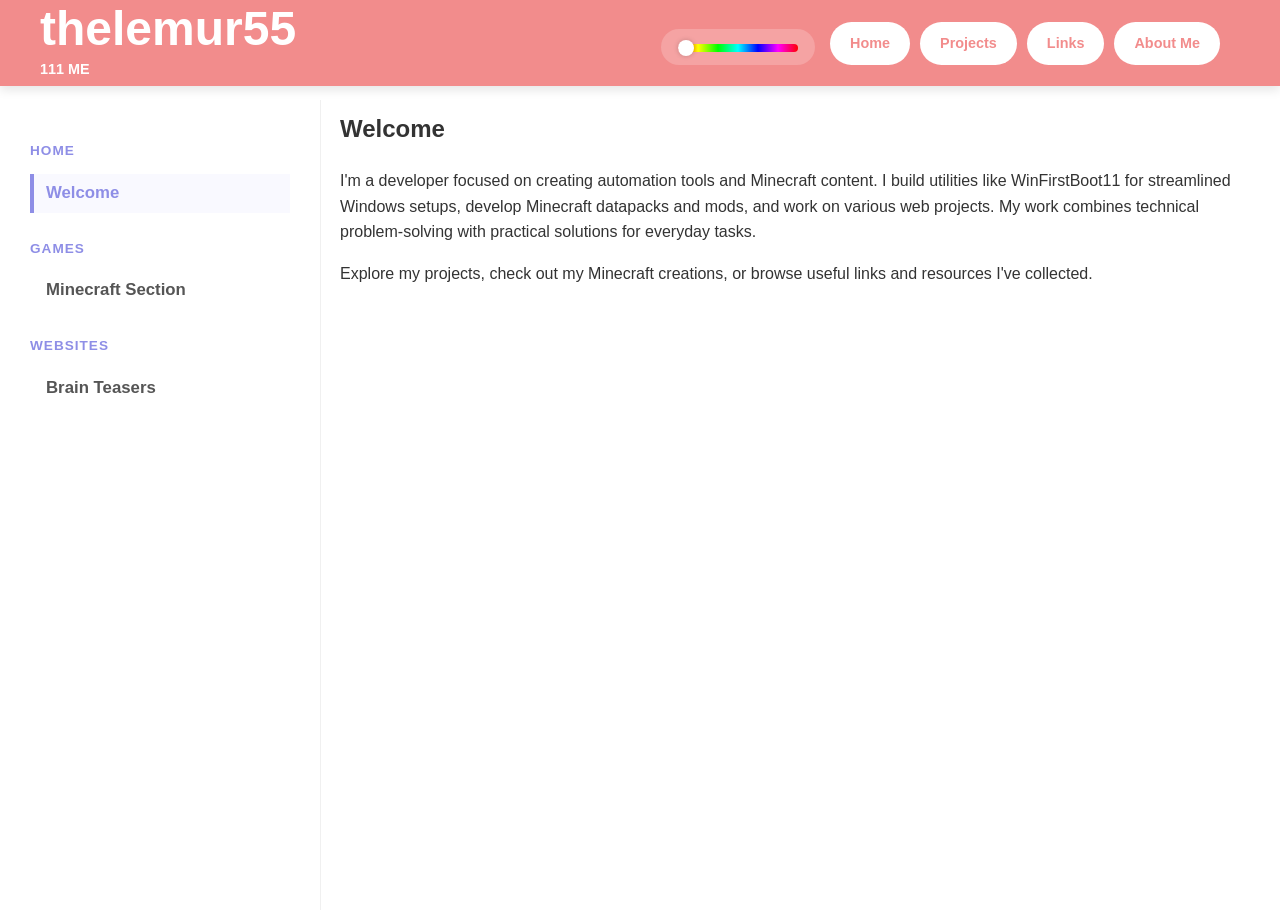
<file: index.html>
<!DOCTYPE html>
<html lang="en">
<head>
    <meta charset="UTF-8">
    <meta name="viewport" content="width=device-width, initial-scale=1.0">
    <title>thelemur55</title>
    <link rel="apple-touch-icon" sizes="180x180" href="database/webpage_icon/apple-touch-icon.png">
    <link rel="icon" type="image/png" sizes="32x32" href="database/webpage_icon/favicon-32x32.png">
    <link rel="icon" type="image/png" sizes="16x16" href="database/webpage_icon/favicon-16x16.png">
    <link rel="manifest" href="database/webpage_icon/site.webmanifest">
    <link rel="stylesheet" href="style.css">
</head>
<body>

<!-- TOP BANNER -->
<div class="top-banner">
    <header class="main-header">
        <div class="header-content">
            <div class="header-text">
                <h1>thelemur55</h1>
                <p class="subtitle">111 ME</p>
            </div>
            <nav class="banner-nav">
                <div class="color-picker-container">
                    <input type="range" min="0" max="360" value="0" class="hue-slider" id="hueSlider">
                </div>
                <div class="nav-buttons-row">
                    <a href="index.html" class="banner-btn">Home</a>
                    <a href="projects.html" class="banner-btn">Projects</a>
                    <a href="links.html" class="banner-btn">Links</a>
                    <a href="about_me.html" class="banner-btn">About Me</a>
                </div>
            </nav>
        </div>
    </header>
</div>

<!-- MAIN LAYOUT WRAPPER -->
<div class="main-wrapper">
    
    <!-- SIDEBAR --> 
    <aside class="sidebar">
        <nav class="sidebar-menu">
            <p class="menu-title-bold">Home</p>
            <ul>
                <li><a href="#home" class="nav-link">Welcome</a></li>
            </ul>
            
            <p class="menu-title-bold">Games</p>
            <ul>
                <li><a href="minecraft.html" class="nav-link">Minecraft Section</a></li>
            </ul>
            
            <p class="menu-title-bold">Websites</p>
            <ul>
                <li><a href="links.html" class="nav-link">Brain Teasers</a></li>
            </ul>
        </nav>
    </aside>

    <!-- MAIN CONTENT AREA -->
    <main class="content">
        
        <!-- Welcome Section -->
        <section id="home">
            <h2>Welcome</h2>
            <p>I'm a developer focused on creating automation tools and Minecraft content. I build utilities like WinFirstBoot11 for streamlined Windows setups, develop Minecraft datapacks and mods, and work on various web projects. My work combines technical problem-solving with practical solutions for everyday tasks.</p>
            <p>Explore my projects, check out my Minecraft creations, or browse useful links and resources I've collected.</p>
        </section>



    </main>
</div>

<script src="script.js"></script>

</body>
</html>
</file>
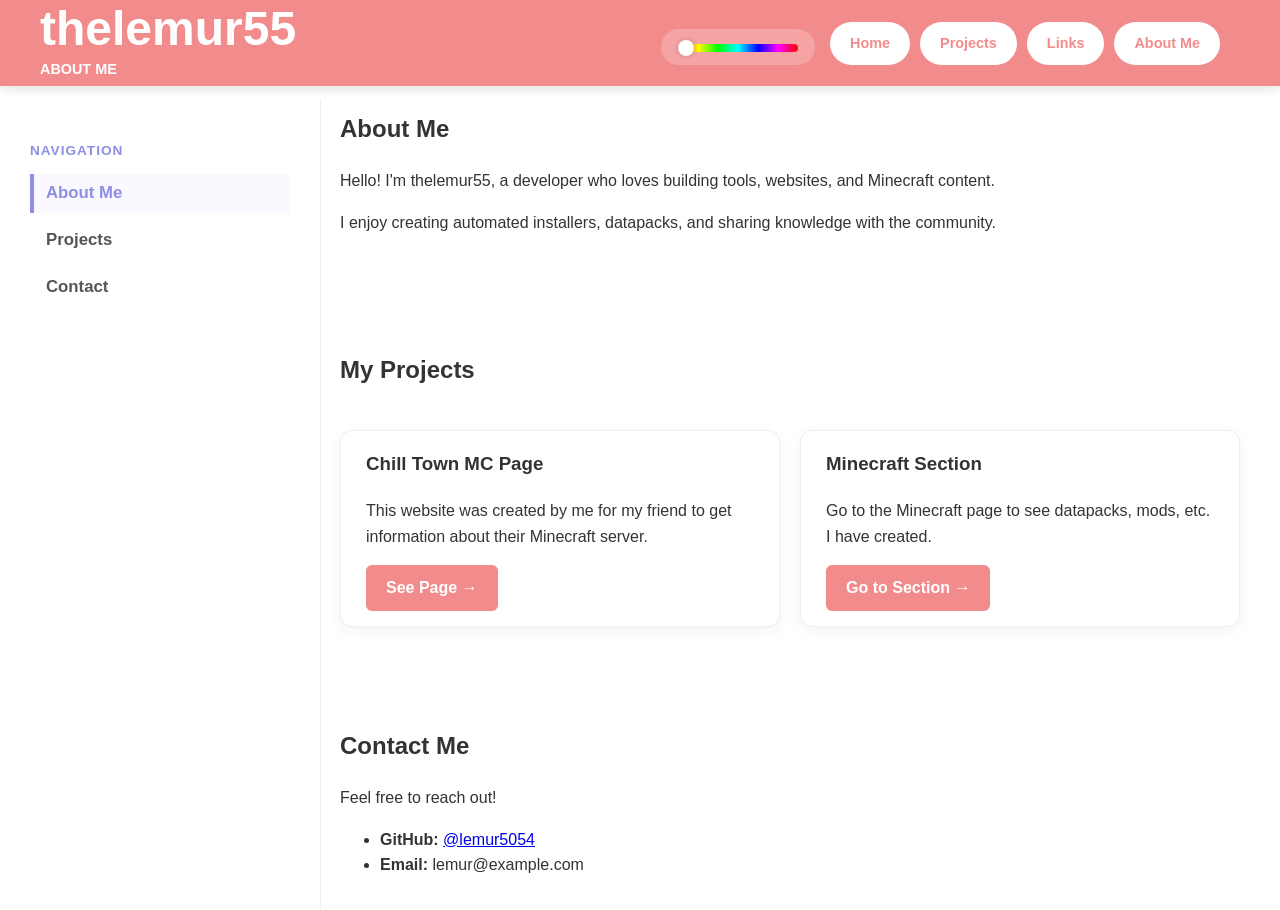
<file: about_me.html>
<!DOCTYPE html>
<html lang="en">
<head>
    <meta charset="UTF-8">
    <meta name="viewport" content="width=device-width, initial-scale=1.0">
    <title>About Me - thelemur55</title>
    <link rel="apple-touch-icon" sizes="180x180" href="database/webpage_icon/apple-touch-icon.png">
    <link rel="icon" type="image/png" sizes="32x32" href="database/webpage_icon/favicon-32x32.png">
    <link rel="icon" type="image/png" sizes="16x16" href="database/webpage_icon/favicon-16x16.png">
    <link rel="manifest" href="database/webpage_icon/site.webmanifest">
    <link rel="stylesheet" href="style.css">
</head>
<body>

<!-- TOP BANNER -->
<div class="top-banner">
    <header class="main-header">
        <div class="header-content">
            <div class="header-text">
                <h1>thelemur55</h1>
                <p class="subtitle">About Me</p>
            </div>
            <nav class="banner-nav">
                <!-- Color Slider -->
                <div class="color-picker-container">
                    <input type="range" min="0" max="360" value="0" class="hue-slider" id="hueSlider">
                </div>

                <!-- Navigation Buttons -->
                <div class="nav-buttons-row">
                    <a href="index.html" class="banner-btn">Home</a>
                    <a href="projects.html" class="banner-btn">Projects</a>
                    <a href="links.html" class="banner-btn">Links</a>
                    <a href="about_me.html" class="banner-btn">About Me</a>
                </div>
            </nav>
        </div>
    </header>
</div>

<!-- MAIN LAYOUT WRAPPER -->
<div class="main-wrapper">
    
    <!-- SIDEBAR --> 
    <aside class="sidebar">
        <nav class="sidebar-menu">
            <p class="menu-title-bold">Navigation</p>
            <ul>
                <li><a href="#about-me" class="nav-link">About Me</a></li>
                <li><a href="#projects" class="nav-link">Projects</a></li>
                <li><a href="#contact" class="nav-link">Contact</a></li>
            </ul>
        </nav>
    </aside>

    <!-- MAIN CONTENT AREA -->
    <main class="content">

        <!-- About Me Section -->
        <section id="about-me">
            <h2>About Me</h2>
            <p>Hello! I'm thelemur55, a developer who loves building tools, websites, and Minecraft content.</p>
            <p>I enjoy creating automated installers, datapacks, and sharing knowledge with the community.</p>
        </section>

        <!-- Projects Section -->
        <section id="projects" class="projects-container">
            <h2>My Projects</h2>
            
            <div class="project-card">
                <div class="project-info">
                    <h3>Chill Town MC Page</h3>
                    <p>This website was created by me for my friend to get information about their Minecraft server.</p>
                    <a href="https://neocities.org" target="_blank" class="project-link">See Page →</a>
                </div>
            </div>
            
            <div class="project-card">
                <div class="project-info">
                    <h3>Minecraft Section</h3>
                    <p>Go to the Minecraft page to see datapacks, mods, etc. I have created.</p>
                    <a href="minecraft.html" class="project-link">Go to Section →</a>
                </div>
            </div>
        </section>

        <!-- Contact Section -->
        <section id="contact">
            <h2>Contact Me</h2>
            <p>Feel free to reach out!</p>
            <ul>
                <li><strong>GitHub:</strong> <a href="https://github.com/lemur5054" target="_blank">@lemur5054</a></li>
                <li><strong>Email:</strong> lemur@example.com</li>
            </ul>
        </section>

    </main>
</div>

<script src="script.js"></script>

</body>
</html>
</file>
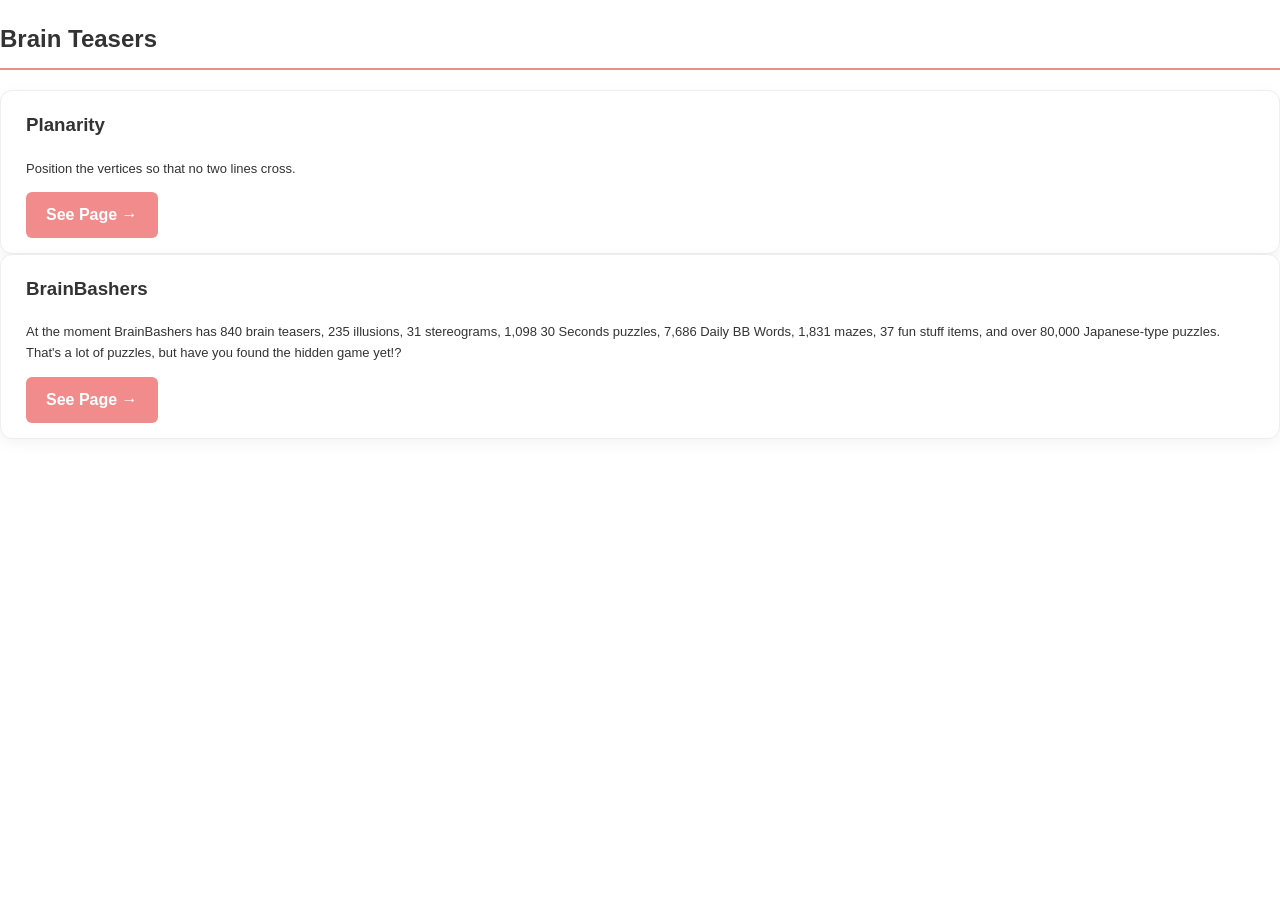
<file: brain_teasers.html>
<!DOCTYPE html>
<html lang="en">
<head>
    <meta charset="UTF-8">
    <meta name="viewport" content="width=device-width, initial-scale=1.0">
    <title>About Me - thelemur55</title>
    <link rel="apple-touch-icon" sizes="180x180" href="database/webpage_icon/apple-touch-icon.png">
    <link rel="icon" type="image/png" sizes="32x32" href="database/webpage_icon/favicon-32x32.png">
    <link rel="icon" type="image/png" sizes="16x16" href="database/webpage_icon/favicon-16x16.png">
    <link rel="manifest" href="database/webpage_icon/site.webmanifest">
    <link rel="stylesheet" href="style.css">
</head>
<body>

<h2 class="h2u">Brain Teasers</h2>

<div class="project-card">
    <div class="project-info">
        <h3>Planarity</h3>
        <p class="small-text">Position the vertices so that no two lines cross.</p>
        <a href="https://www.jasondavies.com/planarity/" target="_blank" class="project-link">See Page →</a>
    </div>
</div>

<div class="project-card">
    <div class="project-info">
        <h3>BrainBashers</h3>
        <p class="small-text">At the moment BrainBashers has 840 brain teasers, 235 illusions, 31 stereograms, 1,098 30 Seconds puzzles, 7,686 Daily BB Words, 1,831 mazes, 37 fun stuff items, and over 80,000 Japanese-type puzzles. That's a lot of puzzles, but have you found the hidden game yet!?</p>
        <a href="https://www.brainbashers.com/puzzles.asp" target="_blank" class="project-link">See Page →</a>
    </div>
</div>

<script src="script.js"></script>

</body>
</html>
</file>
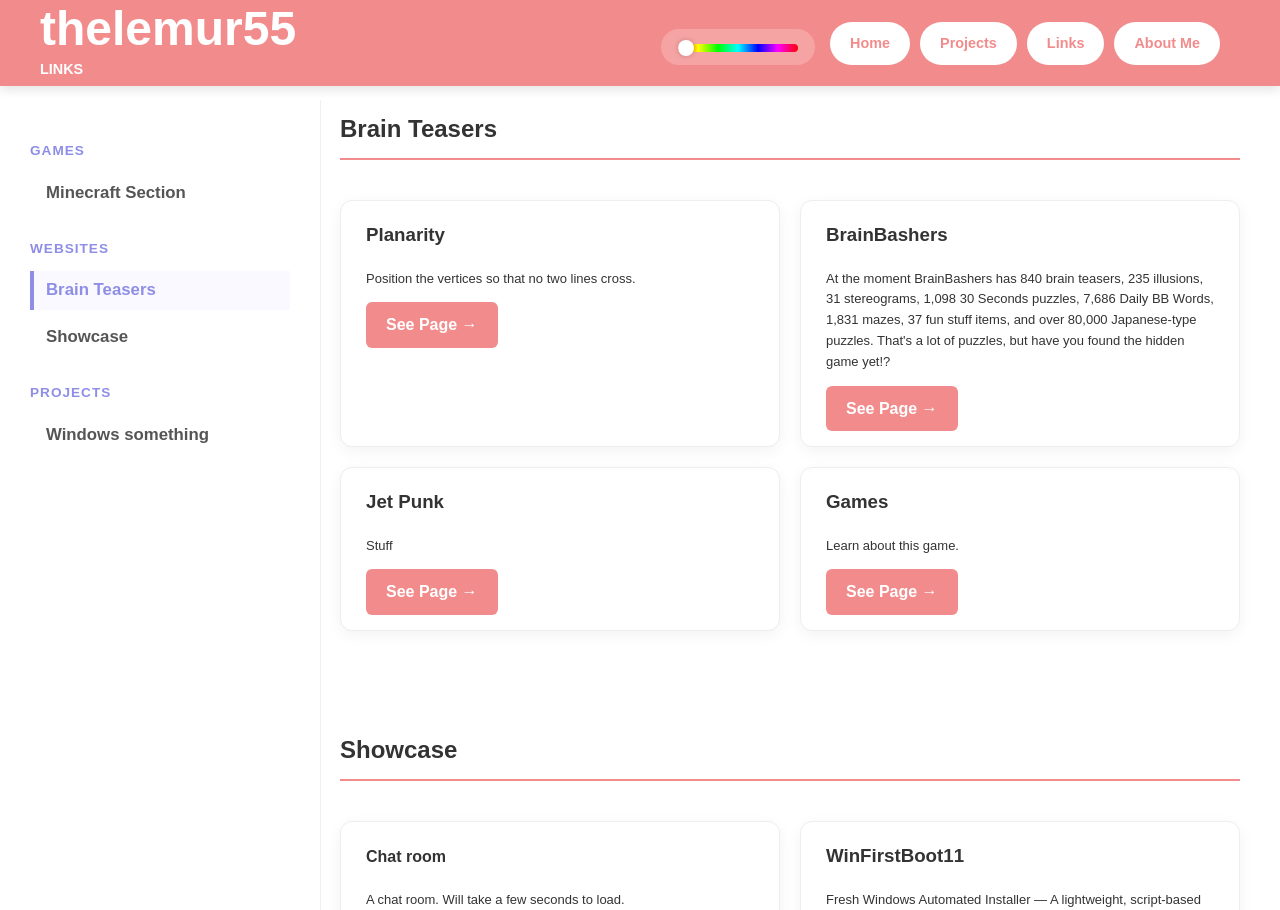
<file: links.html>
<!DOCTYPE html>
<html lang="en">
<head>
    <meta charset="UTF-8">
    <meta name="viewport" content="width=device-width, initial-scale=1.0">
    <title>Links - thelemur55</title>
    <link rel="apple-touch-icon" sizes="180x180" href="database/webpage_icon/apple-touch-icon.png">
    <link rel="icon" type="image/png" sizes="32x32" href="database/webpage_icon/favicon-32x32.png">
    <link rel="icon" type="image/png" sizes="16x16" href="database/webpage_icon/favicon-16x16.png">
    <link rel="manifest" href="database/webpage_icon/site.webmanifest">
    <link rel="stylesheet" href="style.css">
</head>
<body>

<!-- TOP BANNER -->
<div class="top-banner">
    <header class="main-header">
        <div class="header-content">
            <div class="header-text">
                <h1>thelemur55</h1>
                <p class="subtitle">Links</p>
            </div>
            <nav class="banner-nav">
                <!-- Color Slider -->
                <div class="color-picker-container">
                    <input type="range" min="0" max="360" value="0" class="hue-slider" id="hueSlider">
                </div>

                <!-- Navigation Buttons -->
                <div class="nav-buttons-row">
                    <a href="index.html" class="banner-btn">Home</a>
                    <a href="projects.html" class="banner-btn">Projects</a>
                    <a href="links.html" class="banner-btn">Links</a>
                    <a href="about_me.html" class="banner-btn">About Me</a>
                </div>
            </nav>
        </div>
    </header>
</div>

<!-- MAIN LAYOUT WRAPPER -->
<div class="main-wrapper">
    
    <!-- SIDEBAR --> 
    <aside class="sidebar">
        <nav class="sidebar-menu">
            <p class="menu-title-bold">Games</p>
            <ul>
                <li><a href="minecraft.html" class="nav-link">Minecraft Section</a></li>
            </ul>
            
            <p class="menu-title-bold">Websites</p>
            <ul>
                <li><a href="#brain-teasers" class="nav-link">Brain Teasers</a></li>
                <li><a href="#showcase" class="nav-link">Showcase</a></li>
            </ul>
            
            <p class="menu-title-bold">Projects</p>
            <ul>
                <li><a href="#projects12" class="nav-link">Windows something</a></li>
            </ul>
        </nav>
    </aside>

        <!-- MAIN CONTENT AREA -->
    <main class="content">
        <!-- Brain Teasers -->
        <section id="brain-teasers" class="projects-container">
            <h2 class="h2u">Brain Teasers</h2>
            
            <div class="project-card">
                <div class="project-info">
                    <h3>Planarity</h3>
                    <p class="small-text">Position the vertices so that no two lines cross.</p>
                    <a href="https://www.jasondavies.com/planarity/" target="_blank" class="project-link">See Page →</a>
                </div>
            </div>
            <div class="project-card">
                <div class="project-info">
                    <h3>BrainBashers</h3>
                    <p class="small-text">At the moment BrainBashers has 840 brain teasers, 235 illusions, 31 stereograms, 1,098 30 Seconds puzzles, 7,686 Daily BB Words, 1,831 mazes, 37 fun stuff items, and over 80,000 Japanese-type puzzles. That's a lot of puzzles, but have you found the hidden game yet!?</p>
                    <a href="https://www.brainbashers.com/puzzles.asp" target="_blank" class="project-link">See Page →</a>
                </div>
            </div>
            <div class="project-card">
                <div class="project-info">
                    <h3>Jet Punk</h3>
                    <p class="small-text">Stuff</p>
                    <a href="https://www.jetpunk.com/" target="_blank" class="project-link">See Page →</a>
                </div>
            </div>
            <div class="project-card">
                <div class="project-info">
                    <h3>Games</h3>
                    <p class="small-text">Learn about this game.</p>
                    <a href="https://en.wikipedia.org/wiki/The_Game_(mind_game)" target="_blank" class="project-link">See Page →</a>
                </div>
            </div>
        </section>

        <!-- Showcase -->
        <section id="showcase" class="projects-container">
            <h2 class="h2u">Showcase</h2>
            
            <div class="project-card">
                <div class="project-info">
                    <h4>Chat room</h4>
                    <p class="small-text">A chat room. Will take a few seconds to load.</p>
                    <a href="https://local-chat-v7zp.onrender.com/" target="_blank" class="project-link">See Page →</a>
                </div>
            </div>
            <div class="project-card">
                <div class="project-info">
                    <h3>WinFirstBoot11</h3>
                    <p class="small-text">Fresh Windows Automated Installer — A lightweight, script-based toolkit for fresh Windows 10/11 installations. Automatically prepares the system, fixes package manager dependencies, and installs essential apps + sets up a local AI environment (Ollama + Qwen 3.5).</p>
                    <a href="WinFreshInstall.html" target="_blank" class="project-link">See Page →</a>
                </div>
            </div>
            <div class="project-card">
                <div class="project-info">
                    <h3>Chill Town MC Page</h3>
                    <p>This website was created by me for my friend to get information about their Minecraft server.</p>
                    <a href="https://neocities.org" target="_blank" class="project-link">See Page →</a>
                </div>
            </div>
            

        </section>

        <!-- Projects -->
        <section id="projects12" class="projects-container">
            <h2 class="h2u">My Projects</h2>
            
            <div class="project-card">
                <div class="project-info">
                    <h3>WinFirstBoot11</h3>
                    <p class="small-text">Fresh Windows Automated Installer — A lightweight, script-based toolkit for fresh Windows 10/11 installations. Automatically prepares the system, fixes package manager dependencies, and installs essential apps + sets up a local AI environment (Ollama + Qwen 3.5).</p>
                    <a href="https://github.com/lemur5054/WinFirstBoot11" target="_blank" class="project-link">View on GitHub →</a>
                </div>
            </div>
        </section>

    </main>
</div>

<script src="script.js"></script>

</body>
</html>
</file>
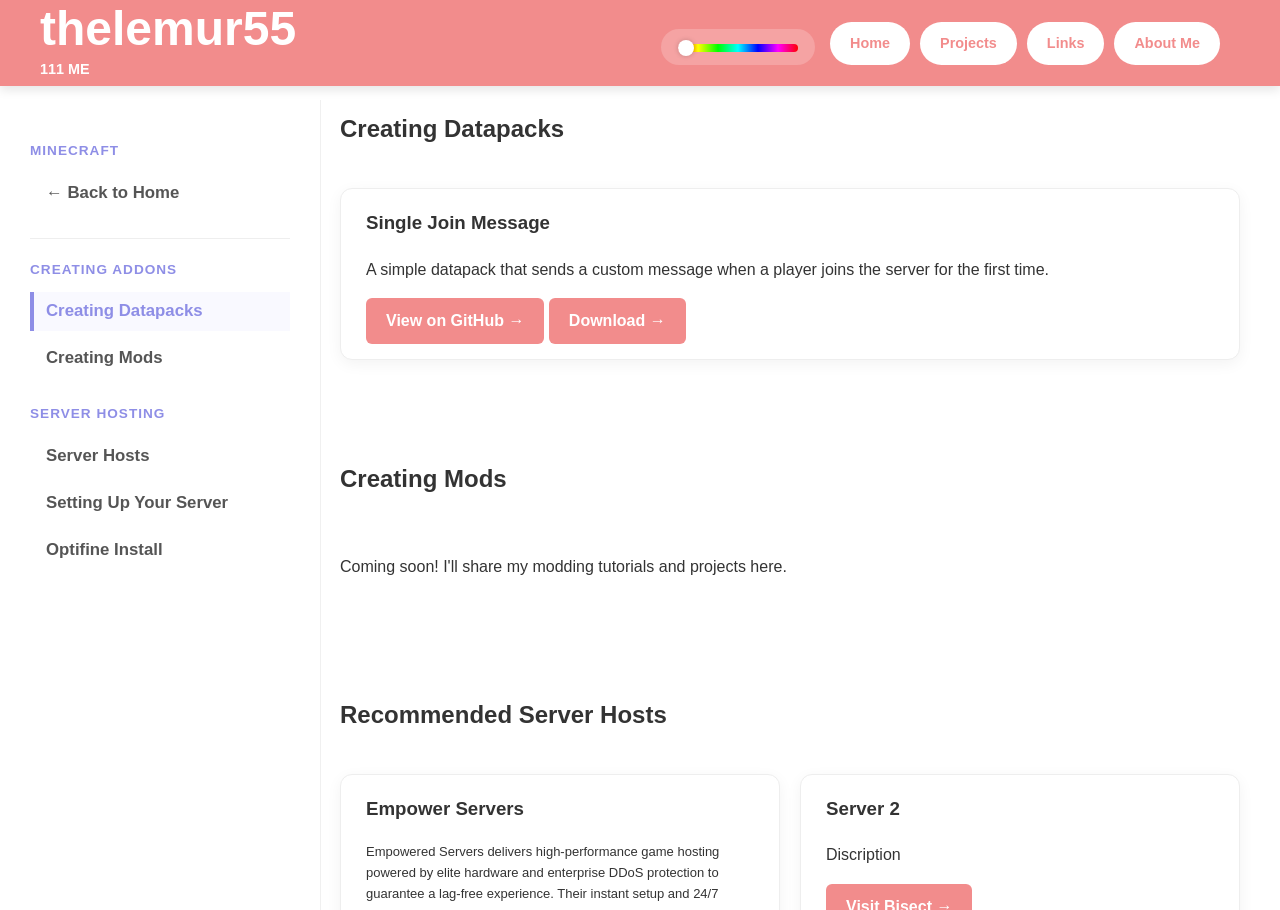
<file: minecraft.html>
<!DOCTYPE html>
<html lang="en">
<head>
    <meta charset="UTF-8">
    <meta name="viewport" content="width=device-width, initial-scale=1.0">
    <title>thelemur55</title>
    <link rel="apple-touch-icon" sizes="180x180" href="database/webpage_icon/apple-touch-icon.png">
    <link rel="icon" type="image/png" sizes="32x32" href="database/webpage_icon/favicon-32x32.png">
    <link rel="icon" type="image/png" sizes="16x16" href="database/webpage_icon/favicon-16x16.png">
    <link rel="manifest" href="database/webpage_icon/site.webmanifest">
    <link rel="stylesheet" href="style.css">
    
</head>
<body>

<!-- TOP BANNER -->
<div class="top-banner">
    <header class="main-header">
        <div class="header-content">
            <div class="header-text">
                <h1>thelemur55</h1>
                <p class="subtitle">111 ME</p>
            </div>
            <nav class="banner-nav">
                <div class="color-picker-container">
                    <input type="range" min="0" max="360" value="0" class="hue-slider" id="hueSlider">
                </div>
                <div class="nav-buttons-row">
                    <a href="index.html" class="banner-btn">Home</a>
                    <a href="projects.html" class="banner-btn">Projects</a>
                    <a href="links.html" class="banner-btn">Links</a>
                    <a href="about_me.html" class="banner-btn">About Me</a>
                </div>
            </nav>
        </div>
    </header>
</div>

<!-- MAIN LAYOUT WRAPPER -->
<div class="main-wrapper">
    
    <!-- SIDEBAR --> 
    <aside class="sidebar">
        <nav class="sidebar-menu">
            <p class="menu-title-bold">MINECRAFT</p>
            <ul>
                <li><a href="../index.html" class="nav-link">← Back to Home</a></li>
            </ul>
            <hr>
            
            <p class="menu-title-bold">Creating Addons</p>
            <ul>
                <li><a href="#C-datapack" class="nav-link">Creating Datapacks</a></li>
                <li><a href="#C-mods" class="nav-link">Creating Mods</a></li>
            </ul>
            
            <p class="menu-title-bold">Server Hosting</p>
            <ul>
                <li><a href="#SH-SH" class="nav-link">Server Hosts</a></li>
                <li><a href="#SH-SU" class="nav-link">Setting Up Your Server</a></li>
                <li><a href="#Optifine-Install" class="nav-link">Optifine Install</a></li>
            </ul>
        </nav>
    </aside>

    <!-- MAIN CONTENT AREA -->
    <main class="content">

        <!-- Datapack Creation -->
        <section id="C-datapack" class="projects-container">
            <h2>Creating Datapacks</h2>
            <div class="project-card">
                <div class="project-info">
                    <h3>Single Join Message</h3>
                    <p>A simple datapack that sends a custom message when a player joins the server for the first time.</p>
                    <a href="https://github.com/lemur5054/Single-Join-Message" target="_blank" class="project-link">View on GitHub →</a>
                    <a href="https://github.com/lemur5054/Single-Join-Message/archive/refs/heads/main.zip" target="_blank" class="project-link">Download →</a>
                </div>
            </div>
        </section>

        <!-- Mod Creation -->
        <section id="C-mods" class="projects-container">
            <h2>Creating Mods</h2>
            <p>Coming soon! I'll share my modding tutorials and projects here.</p>
        </section>

        <!-- Server Hosts -->
        <section id="SH-SH" class="projects-container">
            <h2>Recommended Server Hosts</h2>
            <div class="project-card">
                <div class="project-info">
                    <h3>Empower Servers</h3>
                    <p class="small-text"> Empowered Servers delivers high-performance game hosting powered by elite hardware and enterprise DDoS protection to guarantee a lag-free experience. Their instant setup and 24/7 expert live support ensure your community's gaming world stays online and running smoothly around the clock.</p>
                    <a href="https://empowerservers.com/" target="_blank" class="project-link">Visit Empower →</a>
                </div>
            </div>
            <div class="project-card">
                <div class="project-info">
                    <h3>Server 2</h3>
                    <p>Discription</p>
                    <a href="https://a.webpage.com" target="_blank" class="project-link">Visit Bisect →</a>
                </div>
            </div>
        </section>

        <!-- Setting Up Your Server -->
        <section id="SH-SU" class="projects-container">
            <div id="content-three">Loading section three...</div>
        </section>

            <!-- Optifine Install Section -->
            <section id="Optifine-Install">
                <div id="content-one">Loading section one...</div>
                <hr>
                <div id="content-two">Loading section two...</div>  
            </section>

    </main>
</div>

<script src="script.js"></script>

</body>
</html>
</file>
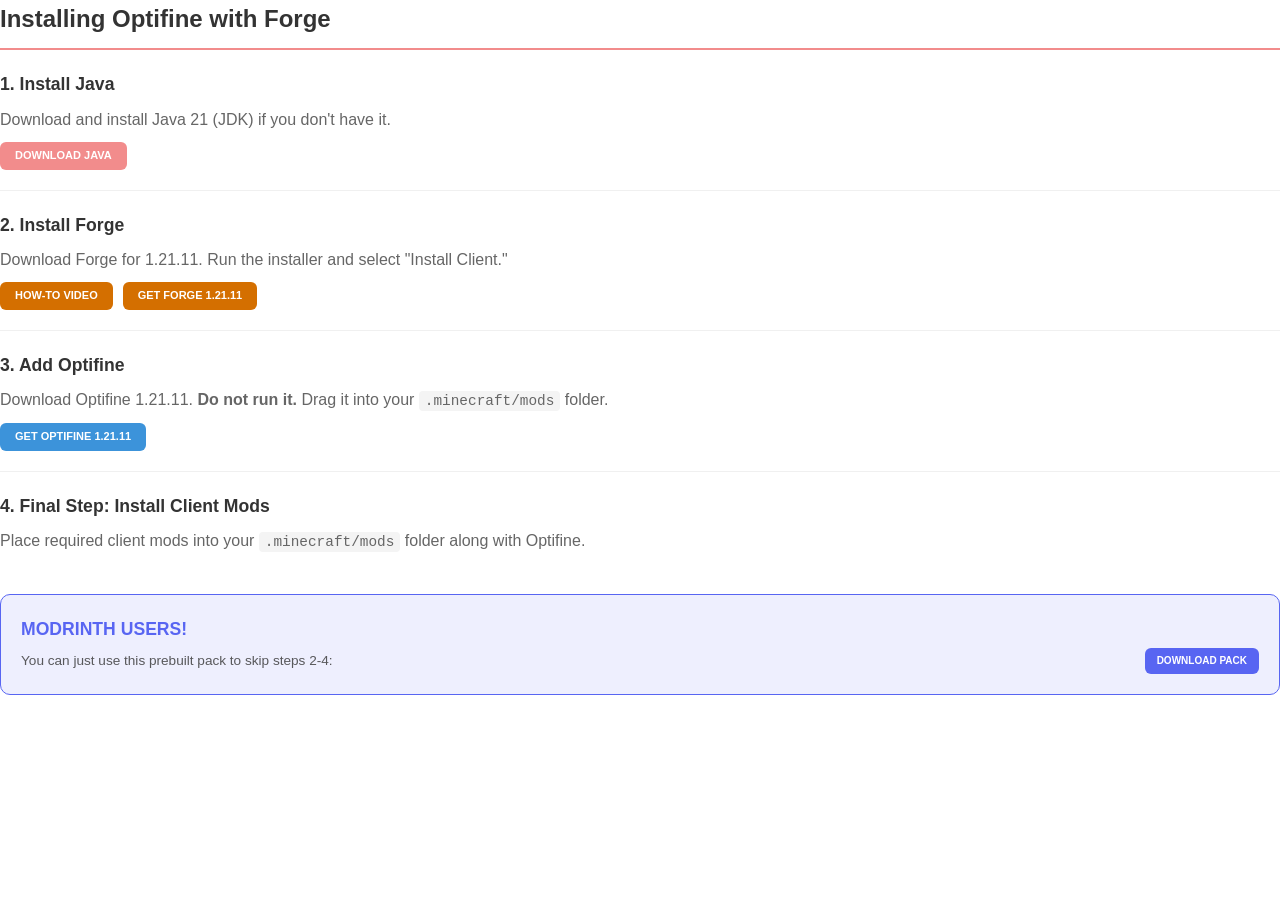
<file: optifine-forge.html>
<!DOCTYPE html>
<html lang="en">
<head>
    <meta charset="UTF-8">
    <meta name="viewport" content="width=device-width, initial-scale=1.0">
    <title>thelemur55</title>
    <link rel="stylesheet" href="style.css">
</head>
<body>

<div class="card plugin-col">
<div class="plugin-header">Installing Optifine with Forge</div>

        
<div class="datapack-item">
    <div class="datapack-name">1. Install Java</div>
    <div class="datapack-desc">
        Download and install Java 21 (JDK) if you don't have it.
        <br><a href="https://oracle.com" target="_blank" class="btn copy-btn" style="width: auto; padding: 5px 15px; margin-top: 10px; font-size: 11px;">DOWNLOAD JAVA</a>
    </div>
</div>

<div class="datapack-item">
    <div class="datapack-name">2. Install Forge</div>
    <div class="datapack-desc">
        Download Forge for 1.21.11. Run the installer and select "Install Client."
        <div style="display: flex; gap: 10px; flex-wrap: wrap;">
            <a href="https://www.youtube.com/watch?v=3EIr8uBd2xY" target="_blank" class="btn copy-btn" style="width: auto; padding: 5px 15px; margin-top: 10px; font-size: 11px; background: #d46f00;">HOW-TO VIDEO</a>
            <a href="https://minecraftforge.net" target="_blank" class="btn copy-btn" style="width: auto; padding: 5px 15px; margin-top: 10px; font-size: 11px; background: #d46f00;">GET FORGE 1.21.11</a>
        </div>
    </div>
</div>

<div class="datapack-item">
    <div class="datapack-name">3. Add Optifine</div>
    <div class="datapack-desc">
        Download Optifine 1.21.11. <strong>Do not run it.</strong> Drag it into your <code>.minecraft/mods</code> folder.
        <br><a href="https://optifine.net" target="_blank" class="btn copy-btn" style="width: auto; padding: 5px 15px; margin-top: 10px; font-size: 11px; background: #3c93da;">GET OPTIFINE 1.21.11</a>
    </div>
</div>

<div class="datapack-item" style="border-bottom: none;">
    <div class="datapack-name">4. Final Step: Install Client Mods</div>
    <div class="datapack-desc">Place required client mods into your <code>.minecraft/mods</code> folder along with Optifine.</div>
</div>

<div style="background: rgba(88, 101, 242, 0.1); border: 1px solid #5865F2; padding: 20px; border-radius: 10px; margin-top: 20px;">
    <div class="datapack-name" style="color: #5865F2; margin-bottom: 5px;">MODRINTH USERS!</div>
    <div style="display: flex; justify-content: space-between; align-items: center; flex-wrap: wrap; gap: 10px;">
        <p style="font-size: 0.85em; margin: 0; opacity: 0.8;">You can just use this prebuilt pack to skip steps 2-4:</p>
        <a href="https://wormhole.app/xkWEKW#5P_LgzDrJdoMCLyHGhVcrg" target="_blank" class="btn copy-btn" style="width: auto; padding: 5px 12px; margin: 0; font-size: 10px; background: #5865F2;">DOWNLOAD PACK</a>
    </div>
</div>

</body>
</file>
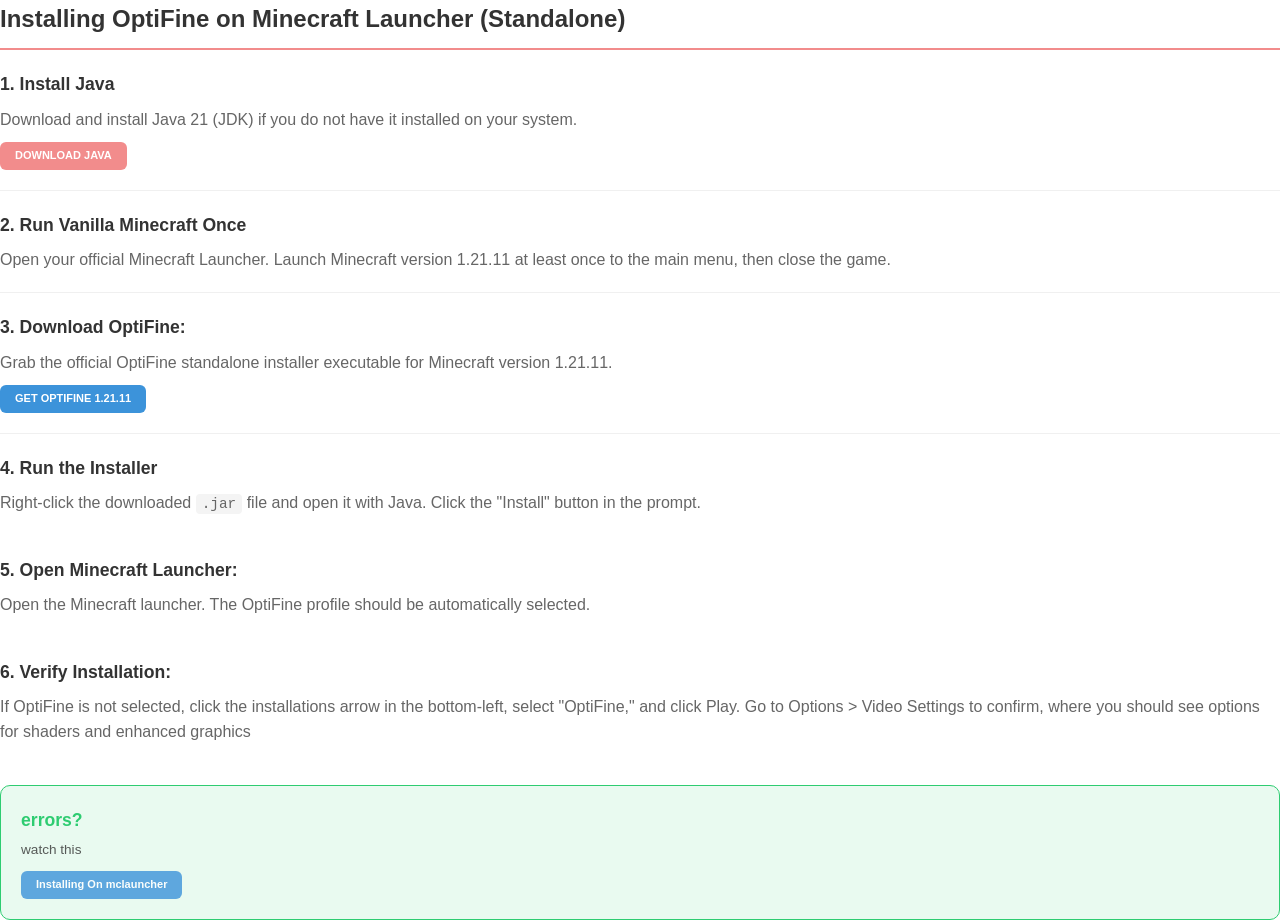
<file: optifine-McLauncher.html>
<!DOCTYPE html>
<html lang="en">
<head>
    <meta charset="UTF-8">
    <meta name="viewport" content="width=device-width, initial-scale=1.0">
    <title>thelemur55</title>
    <link rel="stylesheet" href="style.css">
</head>
<body>

<div class="card plugin-col">
<div class="plugin-header">Installing OptiFine on Minecraft Launcher (Standalone)</div>

<div class="datapack-item">
    <div class="datapack-name">1. Install Java</div>
    <div class="datapack-desc">
        Download and install Java 21 (JDK) if you do not have it installed on your system.
        <br><a href="https://oracle.com" target="_blank" class="btn copy-btn" style="width: auto; padding: 5px 15px; margin-top: 10px; font-size: 11px;">DOWNLOAD JAVA</a>
    </div>
</div>

<div class="datapack-item">
    <div class="datapack-name">2. Run Vanilla Minecraft Once</div>
    <div class="datapack-desc">
        Open your official Minecraft Launcher. Launch Minecraft version 1.21.11 at least once to the main menu, then close the game.
    </div>
</div>

<div class="datapack-item">
    <div class="datapack-name">3. Download OptiFine:</div>
    <div class="datapack-desc">
        Grab the official OptiFine standalone installer executable for Minecraft version 1.21.11.
        <br><a href="https://optifine.net" target="_blank" class="btn copy-btn" style="width: auto; padding: 5px 15px; margin-top: 10px; font-size: 11px; background: #3c93da;">GET OPTIFINE 1.21.11</a>
    </div>
</div>

<div class="datapack-item" style="border-bottom: none;">
    <div class="datapack-name">4. Run the Installer</div>
    <div class="datapack-desc">
        Right-click the downloaded <code>.jar</code> file and open it with Java. Click the "Install" button in the prompt.
    </div>
</div>

<div class="datapack-item" style="border-bottom: none;">
    <div class="datapack-name">5. Open Minecraft Launcher:</div>
    <div class="datapack-desc">
        Open the Minecraft launcher. The OptiFine profile should be automatically selected.
    </div>
</div>

<div class="datapack-item" style="border-bottom: none;">
    <div class="datapack-name">6. Verify Installation:</div>
    <div class="datapack-desc">
        If OptiFine is not selected, click the installations arrow in the bottom-left, select "OptiFine," and click Play. Go to Options > Video Settings to confirm, where you should see options for shaders and enhanced graphics
    </div>
</div>

<div style="background: rgba(46, 204, 113, 0.1); border: 1px solid #2ecc71; padding: 20px; border-radius: 10px; margin-top: 20px;">
    <div class="datapack-name" style="color: #2ecc71; margin-bottom: 5px;">errors?</div>
    <div style="display: flex; justify-content: space-between; align-items: center; flex-wrap: wrap; gap: 10px;">
        <p style="font-size: 0.85em; margin: 0; opacity: 0.8;">watch this <br><a href="https://www.youtube.com/watch?v=BB35Rm41gZQ&" target="_blank" class="btn copy-btn" style="width: auto; padding: 5px 15px; margin-top: 10px; font-size: 11px; background: #3c93da;">Installing On mclauncher</a></p>
    </div>
</div>

</body>
</html>
</file>
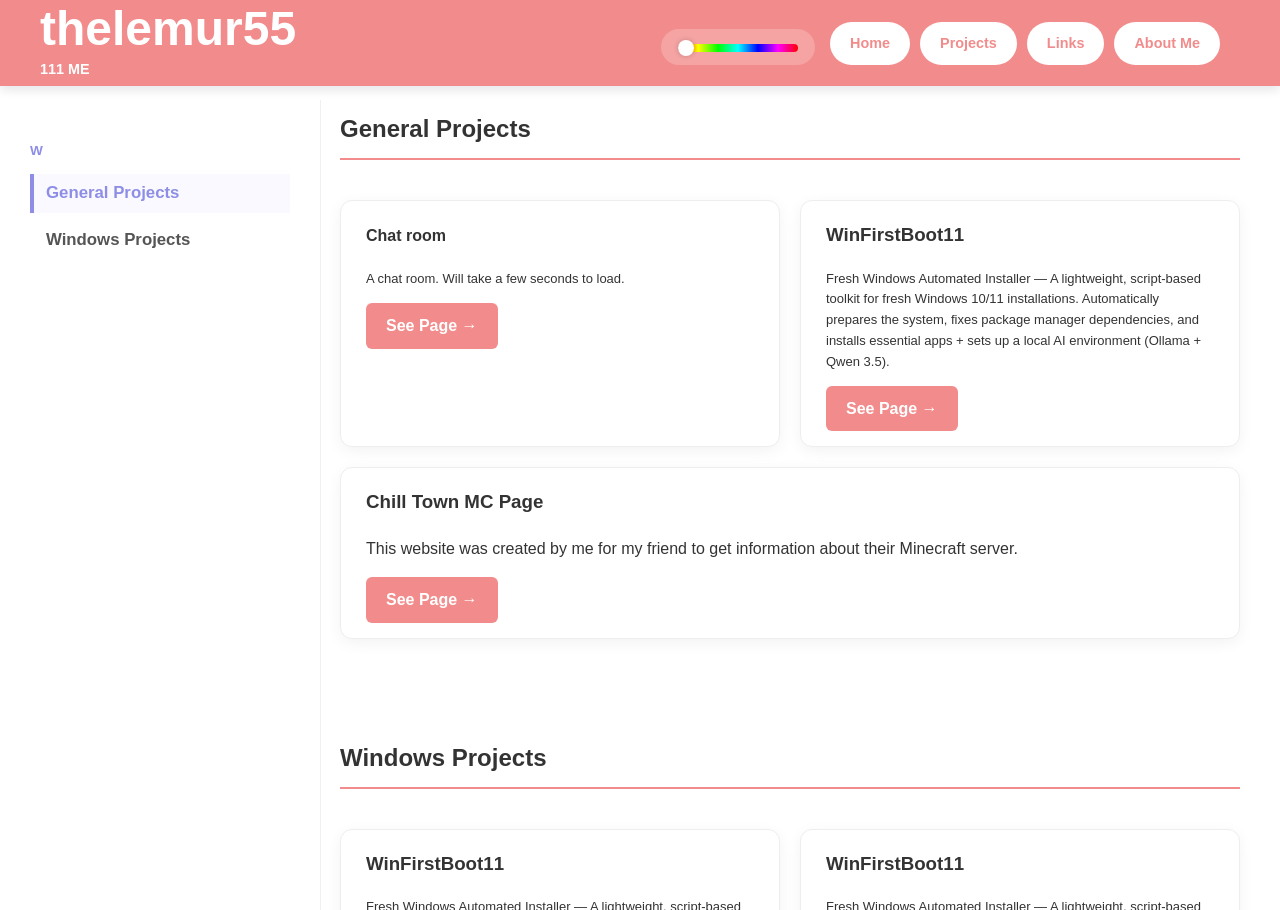
<file: projects.html>
<!DOCTYPE html>
<html lang="en">
<head>
    <meta charset="UTF-8">
    <meta name="viewport" content="width=device-width, initial-scale=1.0">
    <title>thelemur55</title>
    <link rel="apple-touch-icon" sizes="180x180" href="database/webpage_icon/apple-touch-icon.png">
    <link rel="icon" type="image/png" sizes="32x32" href="database/webpage_icon/favicon-32x32.png">
    <link rel="icon" type="image/png" sizes="16x16" href="database/webpage_icon/favicon-16x16.png">
    <link rel="manifest" href="database/webpage_icon/site.webmanifest">
    <link rel="stylesheet" href="style.css">
</head>
<body>

<!-- TOP BANNER -->
<div class="top-banner">
    <header class="main-header">
        <div class="header-content">
            <div class="header-text">
                <h1>thelemur55</h1>
                <p class="subtitle">111 ME</p>
            </div>
            <nav class="banner-nav">
                <div class="color-picker-container">
                    <input type="range" min="0" max="360" value="0" class="hue-slider" id="hueSlider">
                </div>
                <div class="nav-buttons-row">
                    <a href="index.html" class="banner-btn">Home</a>
                    <a href="projects.html" class="banner-btn">Projects</a>
                    <a href="links.html" class="banner-btn">Links</a>
                    <a href="about_me.html" class="banner-btn">About Me</a>
                </div>
            </nav>
        </div>
    </header>
</div>

<!-- MAIN LAYOUT WRAPPER -->
<div class="main-wrapper">
    
    <!-- SIDEBAR --> 
    <aside class="sidebar">
        <nav class="sidebar-menu">
            <p class="menu-title-bold">w</p>
            <ul>
                <li><a href="#ProjGen" class="nav-link">General Projects</a></li>
                <li><a href="#ProjWin" class="nav-link">Windows Projects</a></li>
            </ul>
        </nav>
    </aside>

        <!-- MAIN CONTENT AREA -->
    <main class="content">
        <!-- Showcase -->
        <section id="ProjGen" class="projects-container">
            <h2 class="h2u">General Projects</h2>
            
            <div class="project-card">
                <div class="project-info">
                    <h4>Chat room</h4>
                    <p class="small-text">A chat room. Will take a few seconds to load.</p>
                    <a href="https://local-chat-v7zp.onrender.com/" target="_blank" class="project-link">See Page →</a>
                </div>
            </div>
            <div class="project-card">
                <div class="project-info">
                    <h3>WinFirstBoot11</h3>
                    <p class="small-text">Fresh Windows Automated Installer — A lightweight, script-based toolkit for fresh Windows 10/11 installations. Automatically prepares the system, fixes package manager dependencies, and installs essential apps + sets up a local AI environment (Ollama + Qwen 3.5).</p>
                    <a href="WinFreshInstall.html" target="_blank" class="project-link">See Page →</a>
                </div>
            </div>
            <div class="project-card">
                <div class="project-info">
                    <h3>Chill Town MC Page</h3>
                    <p>This website was created by me for my friend to get information about their Minecraft server.</p>
                    <a href="https://neocities.org" target="_blank" class="project-link">See Page →</a>
                </div>
            </div>
            

        </section>

        <!-- Projects -->
        <section id="ProjWin" class="projects-container">
            <h2 class="h2u">Windows Projects</h2>
            
            
            <div class="project-card">
                <div class="project-info">
                    <h3>WinFirstBoot11</h3>
                    <p class="small-text">Fresh Windows Automated Installer — A lightweight, script-based toolkit for fresh Windows 10/11 installations. Automatically prepares the system, fixes package manager dependencies, and installs essential apps + sets up a local AI environment (Ollama + Qwen 3.5).</p>
                    <a href="https://github.com/lemur5054/WinFirstBoot11" target="_blank" class="project-link">View on GitHub →</a>
                </div>
            </div>
            <div class="project-card">
                <div class="project-info">
                    <h3>WinFirstBoot11</h3>
                    <p class="small-text">Fresh Windows Automated Installer — A lightweight, script-based toolkit for fresh Windows 10/11 installations. Automatically prepares the system, fixes package manager dependencies, and installs essential apps + sets up a local AI environment (Ollama + Qwen 3.5).</p>
                    <a href="https://github.com/lemur5054/WinFirstBoot11" target="_blank" class="project-link">View on GitHub →</a>
                </div>
            </div>  
            <div class="project-card">
                <div class="project-info">
                    <h3>WinFirstBoot11</h3>
                    <p class="small-text">Fresh Windows Automated Installer — A lightweight, script-based toolkit for fresh Windows 10/11 installations. Automatically prepares the system, fixes package manager dependencies, and installs essential apps + sets up a local AI environment (Ollama + Qwen 3.5).</p>
                    <a href="https://github.com/lemur5054/WinFirstBoot11" target="_blank" class="project-link">View on GitHub →</a>
                </div>
            </div>
        </section>

    </main>
</div>




<script src="script.js"></script>

</body>
</html>
</file>
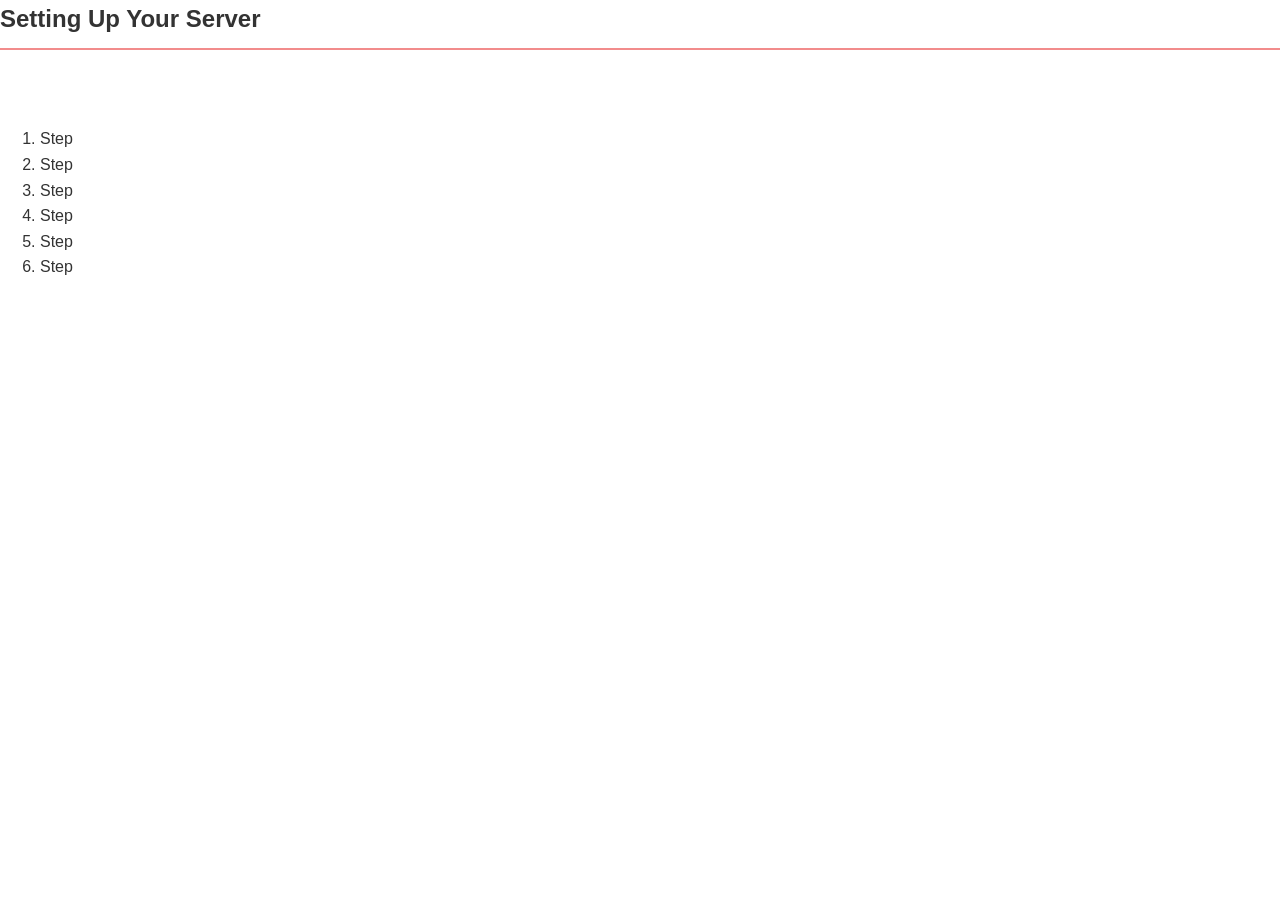
<file: setup_server.html>
<!DOCTYPE html>
<html lang="en">
<head>
    <meta charset="UTF-8">
    <meta name="viewport" content="width=device-width, initial-scale=1.0">
    <title>thelemur55</title>
    <link rel="stylesheet" href="style.css">
</head>
<body>

<div class="card plugin-col">
<div class="plugin-header">Setting Up Your Server</div>
<section id="SH-SU" class="projects-container">
    <ol>
        <li>Step</li>
        <li>Step</li>
        <li>Step</li>
        <li>Step</li>
        <li>Step</li>
        <li>Step</li>
    </ol>
</section>


</body>
</html>
</file>
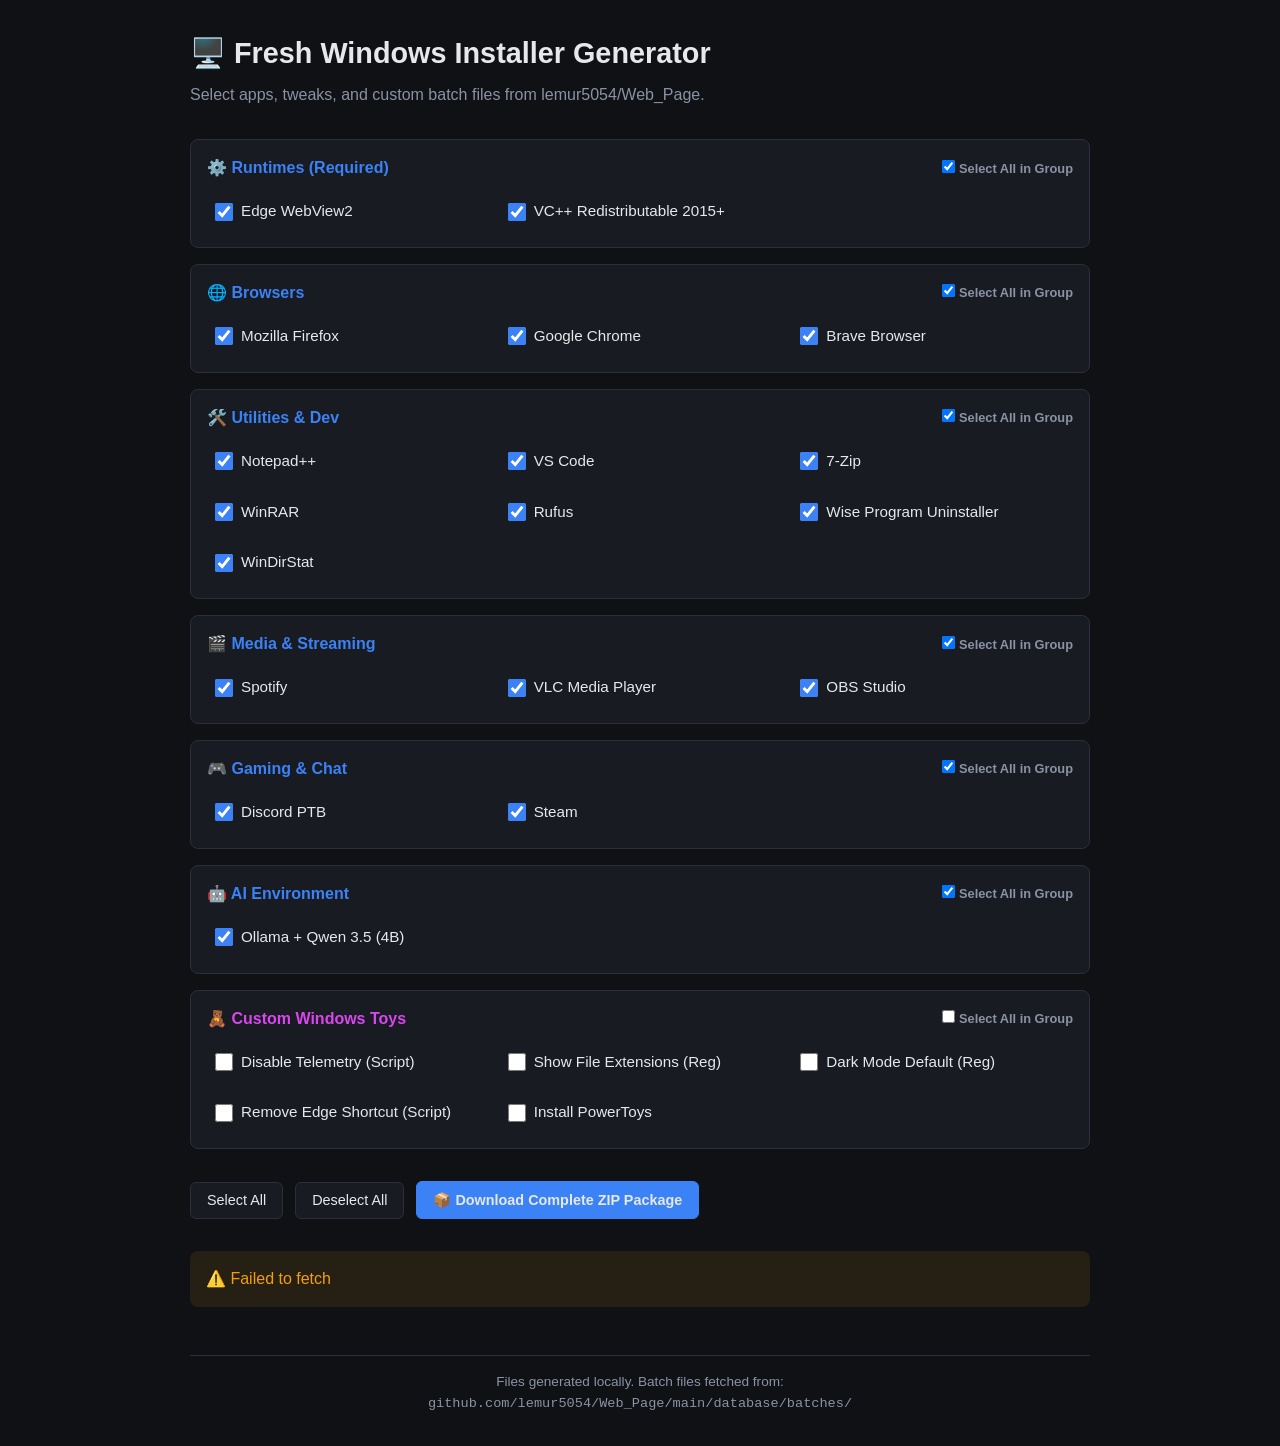
<file: WinFreshInstall.html>
<!DOCTYPE html>
<html lang="en">
<head>
  <meta charset="UTF-8">
  <meta name="viewport" content="width=device-width, initial-scale=1.0">
  <title>Fresh Windows Installer Generator</title>
  <style>
    :root {
      --bg: #0f1115;
      --card: #181b21;
      --border: #2a2f3a;
      --text: #e6e8eb;
      --muted: #8b92a5;
      --accent: #3b82f6;
      --accent-hover: #2563eb;
      --success: #22c55e;
      --warning: #f59e0b;
      --toy-accent: #d946ef;
      --batch-accent: #f59e0b;
    }
    * { box-sizing: border-box; margin: 0; padding: 0; }
    body {
      font-family: -apple-system, BlinkMacSystemFont, "Segoe UI", Roboto, Helvetica, Arial, sans-serif;
      background: var(--bg);
      color: var(--text);
      line-height: 1.5;
      padding: 2rem 1rem;
    }
    .container { max-width: 900px; margin: 0 auto; }
    h1 { font-size: 1.8rem; margin-bottom: 0.5rem; }
    p.subtitle { color: var(--muted); margin-bottom: 2rem; }
    
    .category {
      background: var(--card);
      border: 1px solid var(--border);
      border-radius: 8px;
      padding: 1rem;
      margin-bottom: 1rem;
    }
    .category h3 {
      font-size: 1rem;
      color: var(--accent);
      margin-bottom: 0.75rem;
      display: flex;
      align-items: center;
      gap: 0.5rem;
    }
    .category.toys h3 { color: var(--toy-accent); }
    .category.batches h3 { color: var(--batch-accent); }

    .app-grid {
      display: grid;
      grid-template-columns: repeat(auto-fill, minmax(220px, 1fr));
      gap: 0.75rem;
    }
    .app-item {
      display: flex;
      align-items: center;
      gap: 0.5rem;
      padding: 0.5rem;
      border-radius: 6px;
      cursor: pointer;
      transition: background 0.2s;
    }
    .app-item:hover { background: rgba(255,255,255,0.05); }
    .app-item input[type="checkbox"] {
      width: 18px; height: 18px;
      accent-color: var(--accent);
      cursor: pointer;
    }
    .category.toys .app-item input[type="checkbox"] { accent-color: var(--toy-accent); }
    .category.batches .app-item input[type="checkbox"] { accent-color: var(--batch-accent); }
    
    .app-item label {
      cursor: pointer;
      font-size: 0.95rem;
      user-select: none;
      display: flex;
      flex-direction: column;
    }
    .app-desc {
      font-size: 0.8rem;
      color: var(--muted);
      margin-top: 2px;
    }

    .controls {
      display: flex;
      flex-wrap: wrap;
      gap: 0.75rem;
      margin: 2rem 0;
      align-items: center;
    }
    button {
      background: var(--card);
      border: 1px solid var(--border);
      color: var(--text);
      padding: 0.6rem 1rem;
      border-radius: 6px;
      cursor: pointer;
      font-size: 0.9rem;
      transition: all 0.2s;
    }
    button:hover { border-color: var(--muted); }
    button.primary {
      background: var(--accent);
      border-color: var(--accent);
      font-weight: 600;
    }
    button.primary:hover { background: var(--accent-hover); }
    button:disabled { opacity: 0.5; cursor: not-allowed; }
    
    .status {
      margin-top: 1rem;
      padding: 1rem;
      border-radius: 8px;
      display: none;
    }
    .footer {
      margin-top: 3rem;
      text-align: center;
      color: var(--muted);
      font-size: 0.85rem;
      border-top: 1px solid var(--border);
      padding-top: 1rem;
    }
  </style>
</head>
<body>
  <div class="container">
    <h1>🖥️ Fresh Windows Installer Generator</h1>
    <p class="subtitle">Select apps, tweaks, and custom batch files from lemur5054/Web_Page.</p>

    <div id="app-container"></div>

    <!-- Dynamic Batch Files Section -->
    <div id="batch-container" class="category batches" style="display:none;">
      <h3>📂 Custom Batch Files <span style="font-size:0.8rem; color:var(--muted); margin-left:auto;">From GitHub</span></h3>
      <div class="app-grid" id="batch-grid"></div>
    </div>

    <div class="controls">
      <button onclick="toggleAll(true)">Select All</button>
      <button onclick="toggleAll(false)">Deselect All</button>
      <button class="primary" id="downloadBtn" onclick="generateAndDownload()">📦 Download Complete ZIP Package</button>
    </div>

    <div id="status" class="status"></div>

    <div class="footer">
      Files generated locally. Batch files fetched from:<br>
      <code>github.com/lemur5054/Web_Page/main/database/batches/</code>
    </div>
  </div>

  <script>
    // ⚙️ GITHUB CONFIGURATION - UPDATED PATH
    const GITHUB_USER = "lemur5054";
    const GITHUB_REPO = "Web_Page";
    const GITHUB_BRANCH = "main";
    const BATCH_FOLDER = "database/batches"; // ← Changed from "batches" to "database/batches"
    
    // Folder name INSIDE the ZIP where batch files will be stored
    const ZIP_BATCH_SUBFOLDER = "CustomTools";

    const BATCH_LIST_URL = `https://raw.githubusercontent.com/${GITHUB_USER}/${GITHUB_REPO}/${GITHUB_BRANCH}/${BATCH_FOLDER}/list.json`;
    const BATCH_FILE_URL = `https://raw.githubusercontent.com/${GITHUB_USER}/${GITHUB_REPO}/${GITHUB_BRANCH}/${BATCH_FOLDER}/`;

    // 📦 App Database
    const appsData = [
      {
        category: "⚙️ Runtimes (Required)",
        items: [
          { name: "Edge WebView2", id: "Microsoft.EdgeWebView2Runtime", selected: true },
          { name: "VC++ Redistributable 2015+", id: "Microsoft.VCRedist.2015+.x64", selected: true }
        ]
      },
      {
        category: "🌐 Browsers",
        items: [
          { name: "Mozilla Firefox", id: "Mozilla.Firefox", selected: true },
          { name: "Google Chrome", id: "Google.Chrome", selected: true },
          { name: "Brave Browser", id: "Brave.Brave", selected: true }
        ]
      },
      {
        category: "🛠️ Utilities & Dev",
        items: [
          { name: "Notepad++", id: "Notepad++.Notepad++", selected: true },
          { name: "VS Code", id: "Microsoft.VisualStudioCode", selected: true },
          { name: "7-Zip", id: "7zip.7zip", selected: true },
          { name: "WinRAR", id: "RARLab.WinRAR", selected: true },
          { name: "Rufus", id: "Rufus.Rufus", selected: true },
          { name: "Wise Program Uninstaller", id: "WiseCleaner.WiseProgramUninstaller", selected: true },
          { name: "WinDirStat", id: "WinDirStat.WinDirStat", selected: true }
        ]
      },
      {
        category: "🎬 Media & Streaming",
        items: [
          { name: "Spotify", id: "Spotify.Spotify", selected: true },
          { name: "VLC Media Player", id: "VideoLAN.VLC", selected: true },
          { name: "OBS Studio", id: "OBSProject.OBSStudio", selected: true }
        ]
      },
      {
        category: "🎮 Gaming & Chat",
        items: [
          { name: "Discord PTB", id: "Discord.Discord.PTB", selected: true },
          { name: "Steam", id: "Valve.Steam", selected: true }
        ]
      },
      {
        category: "🤖 AI Environment",
        items: [
          { name: "Ollama + Qwen 3.5 (4B)", id: "Ollama.Ollama", selected: true }
        ]
      },
      {
        category: "🧸 Custom Windows Toys",
        isToy: true,
        items: [
          { name: "Disable Telemetry (Script)", type: "script", id: "DisableTelemetry", selected: false },
          { name: "Show File Extensions (Reg)", type: "reg", id: "ShowFileExt", selected: false },
          { name: "Dark Mode Default (Reg)", type: "reg", id: "DarkMode", selected: false },
          { name: "Remove Edge Shortcut (Script)", type: "script", id: "RemoveEdgeShortcut", selected: false },
          { name: "Install PowerToys", id: "Microsoft.PowerToys", selected: false }
        ]
      }
    ];

    let batchData = [];
    const container = document.getElementById('app-container');
    const batchContainer = document.getElementById('batch-container');
    const batchGrid = document.getElementById('batch-grid');
    const statusEl = document.getElementById('status');
    const downloadBtn = document.getElementById('downloadBtn');

    function renderApps() {
      container.innerHTML = appsData.map((cat, cIdx) => `
        <div class="category ${cat.isToy ? 'toys' : ''}">
          <h3>
            ${cat.category}
            <label style="margin-left:auto; font-size:0.8rem; color:var(--muted); cursor:pointer;">
              <input type="checkbox" onchange="toggleCategory(${cIdx}, this.checked)" ${cat.items.every(i=>i.selected)?'checked':''}> 
              Select All in Group
            </label>
          </h3>
          <div class="app-grid">
            ${cat.items.map((app, aIdx) => `
              <div class="app-item">
                <input type="checkbox" id="app-${cIdx}-${aIdx}" ${app.selected ? 'checked' : ''} 
                  onchange="toggleApp(${cIdx}, ${aIdx}, this.checked)">
                <label for="app-${cIdx}-${aIdx}">${app.name}</label>
              </div>
            `).join('')}
          </div>
        </div>
      `).join('');
    }

    // 📡 Fetch Batch List from GitHub
    async function fetchBatches() {
      try {
        const url = `${BATCH_LIST_URL}?t=${Date.now()}`;
        const response = await fetch(url);
        
        if (!response.ok) {
          if (response.status === 404) {
            throw new Error(`list.json not found. Create it at:\n${BATCH_LIST_URL.replace('?t='+Date.now(),'')}`);
          }
          throw new Error(`HTTP ${response.status}: ${response.statusText}`);
        }
        
        batchData = await response.json();
        
        if (batchData.length > 0) {
          batchContainer.style.display = 'block';
          renderBatches();
          console.log(`✅ Loaded ${batchData.length} batch files from GitHub`);
        }
      } catch (err) {
        console.error("❌ Could not load batch files:", err);
        statusEl.textContent = `⚠️ ${err.message}`;
        statusEl.style.display = "block";
        statusEl.style.background = "rgba(245, 158, 11, 0.1)";
        statusEl.style.borderColor = "var(--warning)";
        statusEl.style.color = "var(--warning)";
      }
    }

    function renderBatches() {
      batchGrid.innerHTML = batchData.map((batch, bIdx) => `
        <div class="app-item">
          <input type="checkbox" id="batch-${bIdx}" ${batch.selected ? 'checked' : ''} 
            onchange="toggleBatch(${bIdx}, this.checked)">
          <label for="batch-${bIdx}">
            ${batch.name}
            <span class="app-desc">${batch.description || batch.file}</span>
          </label>
        </div>
      `).join('');
    }

    function toggleCategory(cIdx, state) {
      appsData[cIdx].items.forEach(app => app.selected = state);
      renderApps();
    }
    function toggleApp(cIdx, aIdx, state) {
      appsData[cIdx].items[aIdx].selected = state;
      renderApps();
    }
    function toggleBatch(bIdx, state) {
      batchData[bIdx].selected = state;
    }
    function toggleAll(state) {
      appsData.forEach(cat => cat.items.forEach(app => app.selected = state));
      batchData.forEach(batch => batch.selected = state);
      renderApps();
      renderBatches();
    }

    const preFlightBat = `@echo off
setlocal
net session >nul 2>&1
if %errorLevel% neq 0 (
    powershell -Command "Start-Process '%~f0' -Verb RunAs"
    exit /b
)
chcp 65001 >nul
powershell -NoProfile -ExecutionPolicy Bypass -Command "Get-AppxPackage -Name Microsoft.WindowsStore | ForEach-Object { Add-AppxPackage -DisableDevelopmentMode -Register \\"$($_.InstallLocation)\\AppXManifest.xml\\" } 2>$null" >nul 2>&1
powershell -NoProfile -ExecutionPolicy Bypass -Command "Set-ExecutionPolicy RemoteSigned -Scope CurrentUser -Force 2>$null" >nul 2>&1
powershell -NoProfile -ExecutionPolicy Bypass -Command "winget source reset --force; winget source update" 2>&1 | findstr /v /i "copyright" >nul
exit`;

    const runInstallerBat = `@echo off
setlocal
net session >nul 2>&1
if %errorLevel% neq 0 (
    powershell -Command "Start-Process '%~f0' -Verb RunAs"
    exit /b
)
chcp 65001 >nul
title Fresh Windows Installer
powershell -NoProfile -ExecutionPolicy Bypass -File "%~dp0Install-MyApps.ps1"
echo.
pause`;

    async function generateAndDownload() {
      const selectedApps = appsData.flatMap(cat => cat.items.filter(i => i.selected));
      const selectedBatches = batchData.filter(b => b.selected);
      
      if (selectedApps.length === 0 && selectedBatches.length === 0) {
        statusEl.textContent = "⚠️ Please select at least one item.";
        statusEl.style.display = "block";
        statusEl.style.background = "rgba(245, 158, 11, 0.1)";
        statusEl.style.borderColor = "var(--warning)";
        statusEl.style.color = "var(--warning)";
        return;
      }
      statusEl.style.display = "none";
      downloadBtn.disabled = true;
      downloadBtn.textContent = "⏳ Fetching from GitHub...";

      try {
        if (!window.JSZip) {
          const script = document.createElement('script');
          script.src = 'https://cdnjs.cloudflare.com/ajax/libs/jszip/3.10.1/jszip.min.js';
          document.head.appendChild(script);
          await new Promise((resolve, reject) => {
            script.onload = resolve;
            script.onerror = () => reject(new Error('Failed to load ZIP library'));
          });
        }

        // Fetch selected batch files from GitHub Raw
        const batchFilesMap = {};
        if (selectedBatches.length > 0) {
          const fetchPromises = selectedBatches.map(async (batch) => {
            try {
              const url = `${BATCH_FILE_URL}${batch.file}?t=${Date.now()}`;
              const res = await fetch(url);
              if (!res.ok) throw new Error(`HTTP ${res.status} for ${batch.file}`);
              const text = await res.text();
              batchFilesMap[batch.file] = text;
              console.log(`✅ Fetched: ${batch.file}`);
            } catch (e) {
              console.error(`❌ Failed to fetch ${batch.file}:`, e);
              alert(`Warning: Could not download ${batch.file}. It will be skipped.`);
            }
          });
          await Promise.all(fetchPromises);
        }

        downloadBtn.textContent = "⏳ Building package...";
        
        const standardApps = selectedApps.filter(item => !item.type).map(app => `    "${app.id}"`).join(",\n");
        const toys = selectedApps.filter(item => item.type);

        // ✅ DYNAMIC README (MOVED INSIDE FUNCTION - FIXES ReferenceError)
        const appNames = selectedApps.map(a => `- ${a.name}`).join('\n');
        const batchNames = selectedBatches.map(b => `- ${b.name}`).join('\n');
        const readmeTxt = `FRESH WINDOWS INSTALLER PACKAGE
==============================
Generated: ${new Date().toLocaleString()}

📦 SELECTED APPS:
${appNames || '- None'}

📂 CUSTOM BATCH FILES:
${batchNames || '- None'}

📖 INSTRUCTIONS:
1. Run FreshPC-PreFlight.bat (Admin)
2. Run Run-Installer.bat (Admin)
3. Copy CustomTools folder to your chosen location (Desktop recommended)
4. Check Desktop\\AppInstallLog.txt for results
5. Chat with AI: ollama run qwen3.5:4b

🔗 Source: github.com/lemur5054/Web_Page
`;

        const psLines = [
          '[Console]::OutputEncoding = [System.Text.Encoding]::UTF8',
          '',
          'if (-NOT ([Security.Principal.WindowsPrincipal][Security.Principal.WindowsIdentity]::GetCurrent()).IsInRole([Security.Principal.WindowsBuiltInRole] "Administrator")) { exit }',
          '',
          '$LogPath = "$env:USERPROFILE\\Desktop\\AppInstallLog.txt"',
          '"=== Install Started: $(Get-Date) ===" | Out-File -FilePath $LogPath -Append',
          '',
          'winget source reset --force 2>&1 | Out-Null',
          'winget source update 2>&1 | Out-Null',
          '',
          '# --- Standard Apps ---',
          '$Apps = @(',
          standardApps || '    # No standard apps',
          ')',
          '',
          'foreach ($App in $Apps) {',
          '    if ($App -eq "# No standard apps") { continue }',
          '    Write-Host "`n[INSTALLING] $App" -ForegroundColor Cyan',
          '    & winget install --id $App --force --accept-package-agreements --accept-source-agreements --source winget',
          '    if ($LASTEXITCODE -eq 0) { "SUCCESS: $App" | Out-File -FilePath $LogPath -Append }',
          '    else { "FAILED: $App" | Out-File -FilePath $LogPath -Append }',
          '}',
          '',
          '# --- Custom Toys ---'
        ];

        toys.forEach(toy => {
          psLines.push(`# Toy: ${toy.name}`);
          if (toy.id === "DisableTelemetry") {
             psLines.push('New-Item -Path "HKLM:\\SOFTWARE\\Policies\\Microsoft\\Windows\\DataCollection" -Force | Out-Null');
             psLines.push('Set-ItemProperty -Path "HKLM:\\SOFTWARE\\Policies\\Microsoft\\Windows\\DataCollection" -Name "AllowTelemetry" -Value 0 -Type DWord -Force');
          } else if (toy.id === "ShowFileExt") {
             psLines.push('Set-ItemProperty -Path "HKCU:\\Software\\Microsoft\\Windows\\CurrentVersion\\Explorer\\Advanced" -Name "HideFileExt" -Value 0 -Type DWord -Force');
          } else if (toy.id === "DarkMode") {
             psLines.push('Set-ItemProperty -Path "HKCU:\\Software\\Microsoft\\Windows\\CurrentVersion\\Themes\\Personalize" -Name "AppsUseLightTheme" -Value 0 -Type DWord -Force');
             psLines.push('Set-ItemProperty -Path "HKCU:\\Software\\Microsoft\\Windows\\CurrentVersion\\Themes\\Personalize" -Name "SystemUsesLightTheme" -Value 0 -Type DWord -Force');
          } else if (toy.id === "RemoveEdgeShortcut") {
             psLines.push('Remove-Item -Path "$env:USERPROFILE\\Desktop\\Microsoft Edge.lnk" -ErrorAction SilentlyContinue');
          }
          psLines.push('');
        });

        // --- Copy Batch Files to Desktop (From Subfolder) ---
        if (Object.keys(batchFilesMap).length > 0) {
          psLines.push('# --- Copy Custom Batch Files to Desktop ---');
          psLines.push('Write-Host "`n[TOYS] Copying selected batch files to Desktop..." -ForegroundColor Magenta');
          psLines.push('$DesktopPath = [Environment]::GetFolderPath("Desktop")');
          psLines.push('$ScriptDir = $PSScriptRoot');
          psLines.push('if (-not $ScriptDir) { $ScriptDir = Split-Path -Parent $MyInvocation.MyCommand.Definition }');
          psLines.push(`$BatchFolder = Join-Path $ScriptDir "${ZIP_BATCH_SUBFOLDER}"`);
          psLines.push('');
          
          Object.keys(batchFilesMap).forEach(filename => {
            psLines.push(`$SourceFile = Join-Path $BatchFolder "${filename}"`);
            psLines.push(`$DestFile = Join-Path $DesktopPath "${filename}"`);
            psLines.push(`Write-Host "  Copying: ${filename} ..." -ForegroundColor Cyan`);
            psLines.push(`if (Test-Path $SourceFile) {`);
            psLines.push(`    try {`);
            psLines.push(`        Copy-Item -Path $SourceFile -Destination $DestFile -Force -ErrorAction Stop`);
            psLines.push(`        Write-Host "  ✅ Copied to Desktop" -ForegroundColor Green`);
            psLines.push(`        "COPIED: ${filename} to Desktop" | Out-File -FilePath $LogPath -Append`);
            psLines.push(`    } catch {`);
            psLines.push(`        Write-Host "  ❌ Error: $_" -ForegroundColor Red`);
            psLines.push(`        "ERROR copying ${filename}: $_" | Out-File -FilePath $LogPath -Append`);
            psLines.push(`    }`);
            psLines.push(`} else {`);
            psLines.push(`    Write-Host "  ⚠️ Source not found: $SourceFile" -ForegroundColor Yellow`);
            psLines.push(`    "WARNING: Source not found: $SourceFile" | Out-File -FilePath $LogPath -Append`);
            psLines.push(`}`);
          });
          psLines.push('');
        }

        // Ollama Setup
        psLines.push('$OllamaPath = "$env:LOCALAPPDATA\\Programs\\Ollama\\ollama.exe"');
        psLines.push('if (Test-Path $OllamaPath) {');
        psLines.push('    Start-Process -FilePath $OllamaPath -WindowStyle Hidden -ArgumentList "serve"');
        psLines.push('    Start-Sleep -Seconds 5');
        psLines.push('    & $OllamaPath pull qwen3.5:4b 2>&1 | Out-Null');
        psLines.push('    "Ollama Setup Complete" | Out-File -FilePath $LogPath -Append');
        psLines.push('}');
        
        psLines.push('Write-Host "`n[COMPLETE] Finished. Check Desktop for logs and batch files." -ForegroundColor Green');
        psLines.push('"=== Install Complete: $(Get-Date) ===" | Out-File -FilePath $LogPath -Append');

        const zip = new JSZip();
        zip.file("Install-MyApps.ps1", psLines.join('\n'));
        zip.file("FreshPC-PreFlight.bat", preFlightBat);
        zip.file("Run-Installer.bat", runInstallerBat);
        zip.file("README.txt", readmeTxt); // ← Now uses dynamic readmeTxt

        // Add downloaded batch files to ZIP inside the subfolder
        for (const [filename, content] of Object.entries(batchFilesMap)) {
          zip.file(`${ZIP_BATCH_SUBFOLDER}/${filename}`, content);
        }

        const content = await zip.generateAsync({type:"blob"});
        const url = URL.createObjectURL(content);
        const a = document.createElement("a");
        a.href = url;
        a.download = "FreshWindows-Installer.zip";
        document.body.appendChild(a);
        a.click();
        document.body.removeChild(a);
        URL.revokeObjectURL(url);

        statusEl.textContent = "✅ ZIP downloaded! Batch files will be copied to Desktop during install.";
        statusEl.style.display = "block";
        statusEl.style.background = "rgba(34, 197, 94, 0.1)";
        statusEl.style.borderColor = "var(--success)";
        statusEl.style.color = "var(--success)";
      } catch (err) {
        console.error(err);
        statusEl.textContent = "❌ Error: " + err.message;
        statusEl.style.display = "block";
        statusEl.style.background = "rgba(239, 68, 68, 0.1)";
        statusEl.style.borderColor = "#ef4444";
        statusEl.style.color = "#ef4444";
      } finally {
        downloadBtn.disabled = false;
        downloadBtn.textContent = "📦 Download Complete ZIP Package";
      }
    }

    // Initialize
    renderApps();
    fetchBatches();
  </script>
</body>
</html>
</file>
<file: style.css>
/* ========================================
   🎨 ROOT VARIABLES
   ======================================== */
:root {
    --main-hue: 0;
    --accent-color: hsl(var(--main-hue), 80%, 75%);
    --accent-dark: #333;
}

/* ========================================
   🌐 GLOBAL STYLES
   ======================================== */
html {
    scroll-behavior: smooth;
}

body {
    background-color: #ffffff;
    color: #333;
    font-family: 'Segoe UI', Tahoma, Geneva, Verdana, sans-serif;
    margin: 0;
    padding: 0;
    line-height: 1.6;
}

/* ========================================
   🏷️ TOP BANNER & HEADER
   ======================================== */
.top-banner {
    width: 100%;
    background-color: var(--accent-color);
    padding: 5px 0;
    box-shadow: 0 4px 10px rgba(0, 0, 0, 0.1);
    position: fixed;
    top: 0;
    left: 0;
    z-index: 1000;
    transition: background-color 0.1s ease;
}

.header-content {
    width: 100%;
    padding: 0 40px;
    display: flex;
    justify-content: space-between;
    align-items: center;
}

.header-text h1 {
    font-size: 3em;
    margin: 0;
    line-height: 1;
    color: white;
}

.subtitle {
    font-size: 0.9em;
    margin: 5px 0 0 0;
    font-weight: bold;
    text-transform: uppercase;
    color: white;
}

/* ========================================
   🎨 COLOR SLIDER
   ======================================== */
.color-picker-container {
    margin: 0;
    padding: 5px 15px;
    background: rgba(255, 255, 255, 0.2);
    border-radius: 20px;
}

.hue-slider {
    -webkit-appearance: none;
    width: 120px;
    height: 8px;
    border-radius: 5px;
    background: linear-gradient(to right, red, yellow, lime, cyan, blue, magenta, red);
    cursor: pointer;
    outline: none;
}

.hue-slider::-webkit-slider-thumb {
    -webkit-appearance: none;
    width: 16px;
    height: 16px;
    border-radius: 50%;
    background: white;
    box-shadow: 0 0 5px rgba(0, 0, 0, 0.2);
    cursor: pointer;
}

/* ========================================
   🔘 NAVIGATION BUTTONS
   ======================================== */
.banner-nav {
    display: flex;
    flex-direction: row;
    align-items: flex-end;
    gap: 15px;
    margin-right: 100px;
}

.nav-buttons-row {
    display: flex;
    gap: 10px;
}

.banner-btn {
    display: inline-block;
    text-decoration: none;
    background: white;
    color: var(--accent-color);
    padding: 10px 20px;
    border-radius: 25px;
    font-weight: bold;
    font-size: 0.9em;
    transition: 0.2s ease;
    border: none;
    cursor: pointer;
}

.banner-btn:hover {
    background: var(--accent-dark);
    color: white;
    transform: translateY(-2px);
}

/* ========================================
   📐 MAIN LAYOUT
   ======================================== */
.main-wrapper {
    display: flex;
    width: 100%;
    margin: 0 auto;
    padding-top: 50px;
}

.sidebar {
    width: 260px;
    padding: 40px 30px;
    border-right: 1px solid #f0f0f0;
    background: #ffffff;
    overflow-y: auto;
    position: fixed;
    top: 100px;
    left: 0;
    height: calc(100vh - 100px);
    z-index: 999;
}

.content {
    flex: 1;
    padding: 0 40px;
    margin-left: 300px;
    height: calc(100vh - 40px);
    overflow-y: auto;
}

/* ========================================
   📋 SIDEBAR MENU (MODERN LOOK)
   ======================================== */
.sidebar-menu ul {
    list-style: none;
    padding: 0;
    margin: 0 0 25px 0;
}

.sidebar-menu li {
    margin-bottom: 8px;
}

.menu-title-bold {
    font-weight: 800;
    text-transform: uppercase;
    font-size: 0.85em;
    color: #8e8ee6;
    letter-spacing: 1px;
    margin: 0 0 12px 0;
}

.sidebar-menu a,
.nav-link {
    text-decoration: none;
    color: #555;
    font-weight: 600;
    font-size: 1.05em;
    display: block;
    padding: 6px 0 6px 12px;
    transition: all 0.2s ease;
    border-left: 4px solid transparent;
}

.sidebar-menu a:hover,
.nav-link:hover {
    color: #8e8ee6;
    background-color: #f9f9ff;
}

.sidebar-menu a.active,
.nav-link.active {
    color: #8e8ee6;
    border-left: 4px solid #8e8ee6;
    background-color: #f9f9ff;
    font-weight: 700;
}

/* ========================================
   📄 CONTENT SECTIONS
   ======================================== */
section {
    min-height: auto;
    padding: 40px 0;
}

/* ========================================
   🗂️ PROJECT CONTAINER & CARDS
   ======================================== */
.projects-container {
    display: flex;
    flex-wrap: wrap;
    gap: 20px;  
    align-items: stretch;
}

.projects-container h2 {
    width: 100%;
    margin-bottom: 20px;
    color: #333;
}

.project-card {
    flex: 1 1 calc(45% - 20px);
    min-width: 300px;
    box-sizing: border-box;
    background: white;
    border: 1px solid #eee;
    border-radius: 12px;
    padding: 0px 25px 0px 25px;
    box-shadow: 0 4px 15px rgba(0, 0, 0, 0.05);
    display: flex;
    flex-direction: column;
    justify-content: space-between;
    overflow: hidden;
    transition: transform 0.3s ease, box-shadow 0.3s ease, border-color 0.3s ease;
    cursor: default;
}

.project-card:hover {
    transform: translateY(-10px);
    box-shadow: 0 10px 30px rgba(0, 0, 0, 0.15);
    border-color: var(--accent-color);
}

.project-card:active {
    transform: translateY(-2px) scale(0.98);
    transition: 0.1s;
}

.project-info {
    flex-grow: 1;
    margin-bottom: 15px;
}

/* ========================================
   🔗 BUTTONS & LINKS
   ======================================== */
.project-link,

.copy-btn {
    align-self: flex-start;
    background: var(--accent-color);
    color: white;
    padding: 10px 20px;
    border-radius: 6px;
    text-decoration: none;
    font-weight: bold;
    transition: 0.2s ease;
    border: none;
    display: inline-block;
}

.project-link:hover,

.copy-btn:hover {
    transform: translateY(-3px) scale(1.05);
    filter: brightness(1.2);
    box-shadow: 0 4px 15px var(--accent-color);
}

/* ========================================
   💬 CHAT WINDOW (Optional)
   ======================================== */
#chat-window {
    background: #fdfdfd;
    border: 1px solid #eee;
    border-radius: 12px;
    display: flex;
    flex-direction: column;
    height: 500px;
    max-width: 600px;
    margin: 20px 0;
}

#messages-display {
    flex: 1;
    padding: 20px;
    overflow-y: auto;
    display: flex;
    flex-direction: column;
    gap: 10px;
}

.message {
    max-width: 70%;
    padding: 10px 15px;
    border-radius: 18px;
    font-size: 0.9em;
    line-height: 1.4;
}

.sent {
    align-self: flex-end;
    background-color: var(--accent-color);
    color: white;
    border-bottom-right-radius: 4px;
}

#chat-form {
    padding: 15px;
    border-top: 1px solid #eee;
    display: flex;
    gap: 10px;
}

#message-input {
    flex: 1;
    border: 1px solid #ddd;
    padding: 10px 15px;
    border-radius: 20px;
    outline: none;
    font-size: 0.95em;
}

/* ========================================
   🧩 DATAPACK / PLUGIN STYLES
   ======================================== */
.plugin-header {
    font-size: 1.5em;
    font-weight: bold;
    margin-bottom: 20px;
    color: #333;
    border-bottom: 2px solid var(--accent-color);
    padding-bottom: 10px;
}

.datapack-item {
    margin-bottom: 20px;
    padding-bottom: 20px;
    border-bottom: 1px solid #f0f0f0;
}

.datapack-name {
    font-weight: bold;
    font-size: 1.1em;
    margin-bottom: 8px;
    color: #333;
}

.datapack-desc {
    color: #666;
    line-height: 1.6;
}

code {
    background: #f4f4f4;
    padding: 2px 6px;
    border-radius: 4px;
    font-family: 'Courier New', monospace;
    font-size: 0.9em;
}

/* ========================================
   ➖ UTILITIES
   ======================================== */
hr {
    border: 0;
    border-top: 1px solid #eee;
    margin: 20px 0;
}

/* ========================================
   📱 RESPONSIVE ADJUSTMENTS
   ======================================== */
@media (max-width: 1024px) {
    .sidebar {
        position: static;
        height: auto;
        width: 100%;
        border-right: none;
        border-bottom: 1px solid #eee;
    }
    .content {
        margin-left: 0;
        height: auto;
        padding: 20px;
    }
    .header-content {
        flex-direction: column;
        gap: 15px;
        padding: 0 20px;
    }
    .banner-nav {
        margin-right: 0;
        align-items: center;
    }
    .project-card {
        flex: 1 1 100%;
    }
}

@media (max-width: 600px) {
    .header-text h1 { font-size: 2em; }
    .banner-btn { font-size: 0.85em; padding: 8px 16px; }
    .hue-slider { width: 100px; }
}


.h2u {
    border-bottom: 2px solid var(--accent-color); /* Thickness, style, and color */
    padding-bottom: 10px; /* Space between the text and the line */
}

.small-text {
    font-size: 13px; /* Reduced from the default 16px */
}
</file>
